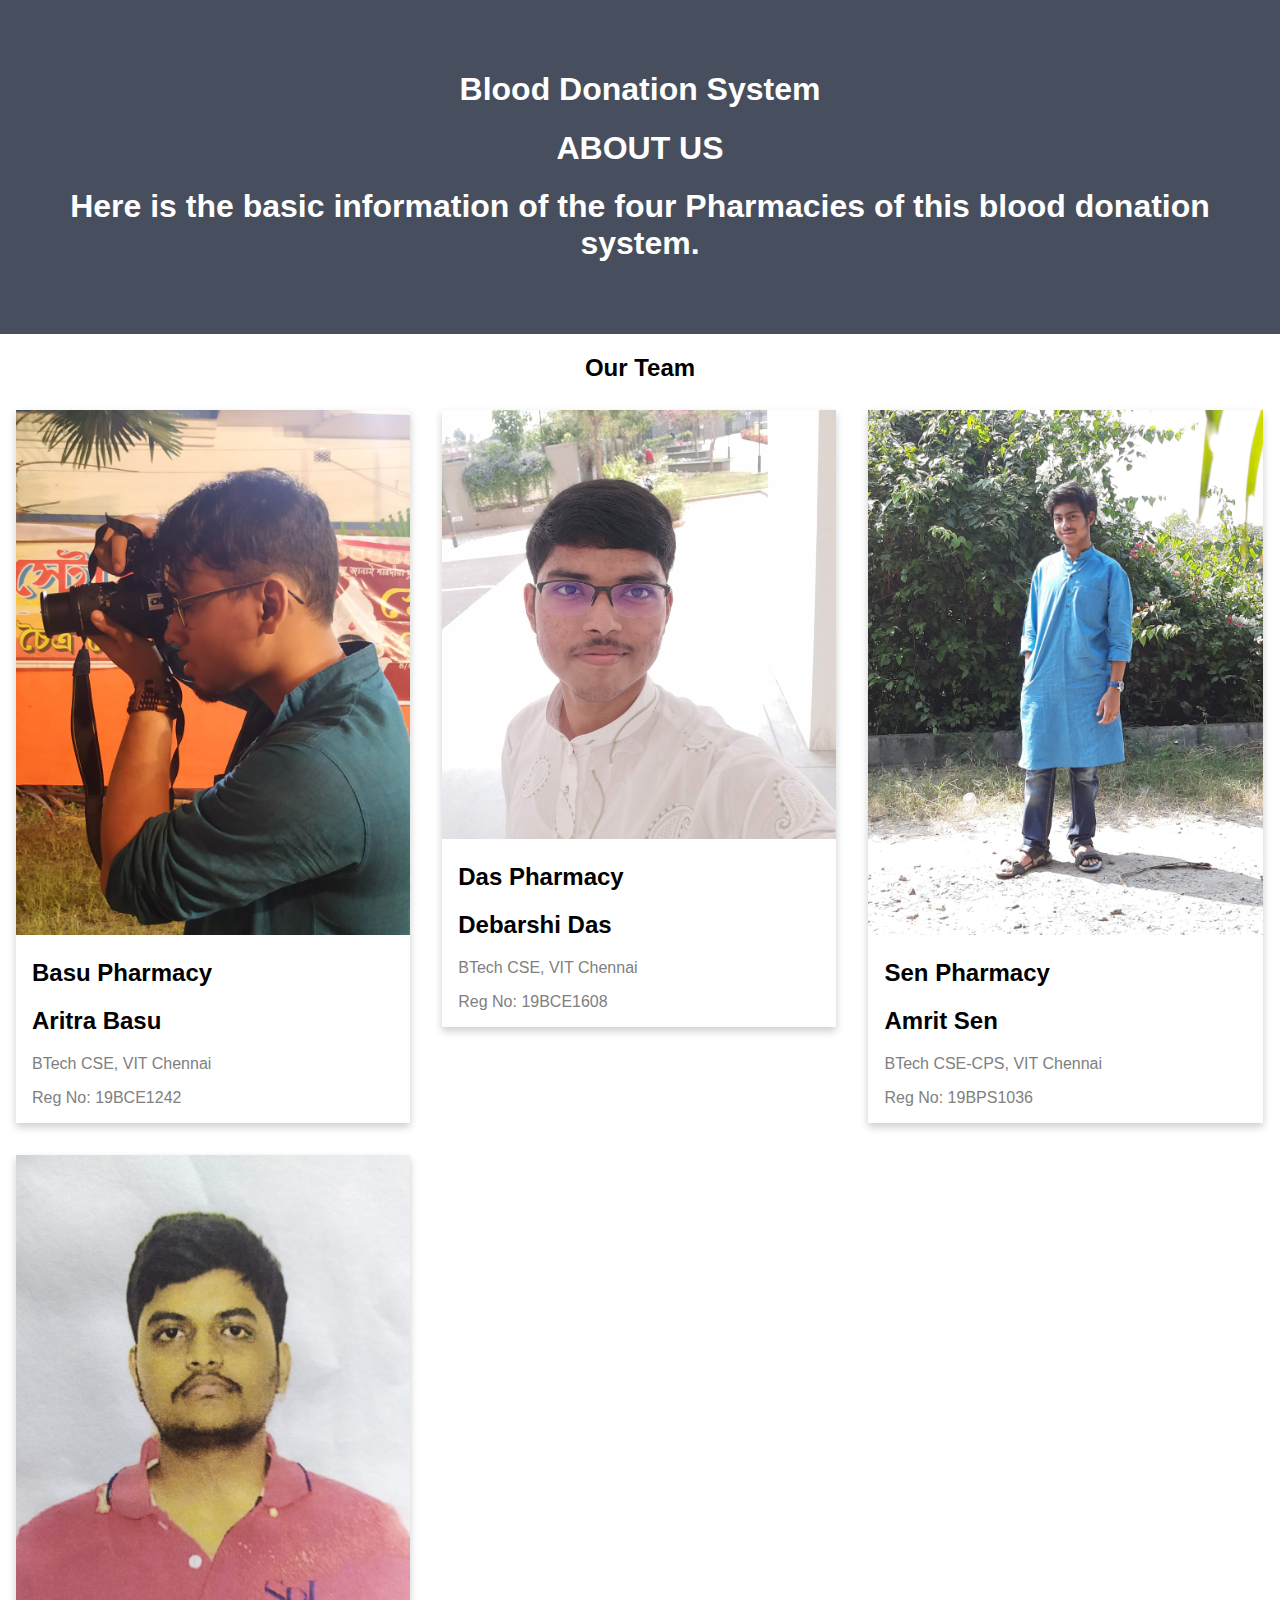
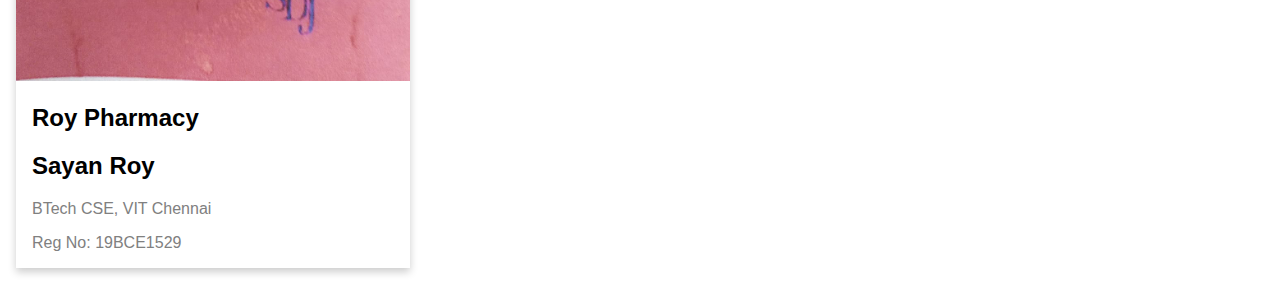
<file: about.html>
<!DOCTYPE html>
<html>
<head>
<meta name="viewport" content="width=device-width, initial-scale=1">
<style>
body {
  font-family: Arial, Helvetica, sans-serif;
  margin: 0;
}

html {
  box-sizing: border-box;
}

*, *:before, *:after {
  box-sizing: inherit;
}

.column {
  float: left;
  width: 33.3%;
  height: 80%;
  margin-bottom: 16px;
  padding: 0 8px;
}

.card {
  box-shadow: 0 4px 8px 0 rgba(0, 0, 0, 0.2);
  margin: 8px;
}

.about-section {
  padding: 50px;
  text-align: center;
  background-color: #474e5d;
  color: white;
}

.container {
  padding: 0 16px;
}

.container::after, .row::after {
  content: "";
  clear: both;
  display: table;
}

.title {
  color: grey;
}

.button {
  border: none;
  outline: 0;
  display: inline-block;
  padding: 8px;
  color: white;
  background-color: #000;
  text-align: center;
  cursor: pointer;
  width: 100%;
}

.button:hover {
  background-color: #555;
}

@media screen and (max-width: 650px) {
  .column {
    width: 100%;
    display: block;
  }
}
</style>
<title>About Us</title>
</head>
<body>

<div class="about-section">
  <h1>Blood Donation System</h1>
  <h1>ABOUT US</h1>
  <h1>Here is the basic information of the four Pharmacies of this blood donation system.</h1>
</div>

<h2 style="text-align:center">Our Team</h2>

<div class="row">
  <div class="column">
    <div class="card">
      <img src="img/aritra.jpg" alt="Aritra" style="width:100%">
      <div class="container">
        <h2>Basu Pharmacy </h2>
        <h2> Aritra Basu </h2>
        <p class="title">BTech CSE, VIT Chennai</p>
        <p class="title">Reg No: 19BCE1242</p>
      </div>
    </div>
  </div>
  
<div class="row">
  <div class="column">
    <div class="card">
      <img src="img/deb.jpg" alt="Debarshi Das" style="width:100%">
      <div class="container">
        <h2>Das Pharmacy </h2>
        <h2>Debarshi Das </h2>
        <p class="title">BTech CSE, VIT Chennai</p>
        <p class="title">Reg No: 19BCE1608</p>
      </div>
    </div>
  </div>
  
<div class="row">
  <div class="column">
    <div class="card">
      <img src="img/amrit.jpg" alt="Amrit" style="width:100%">
      <div class="container">
        <h2>Sen Pharmacy </h2>
        <h2>Amrit Sen </h2>
        <p class="title">BTech CSE-CPS, VIT Chennai</p>
        <p class="title">Reg No: 19BPS1036</p>
      </div>
    </div>
  </div>
  
<div class="row">
  <div class="column">
    <div class="card">
      <img src="img/sayan.jpg" alt="Sayan" style="width:100%">
      <div class="container">
         <h2>Roy Pharmacy </h2>
        <h2>Sayan Roy </h2>
        <p class="title">BTech CSE, VIT Chennai</p>
        <p class="title">Reg No: 19BCE1529</p>
      </div>
    </div>
  </div>
  
 
</div>

</body>
</html>
</file>
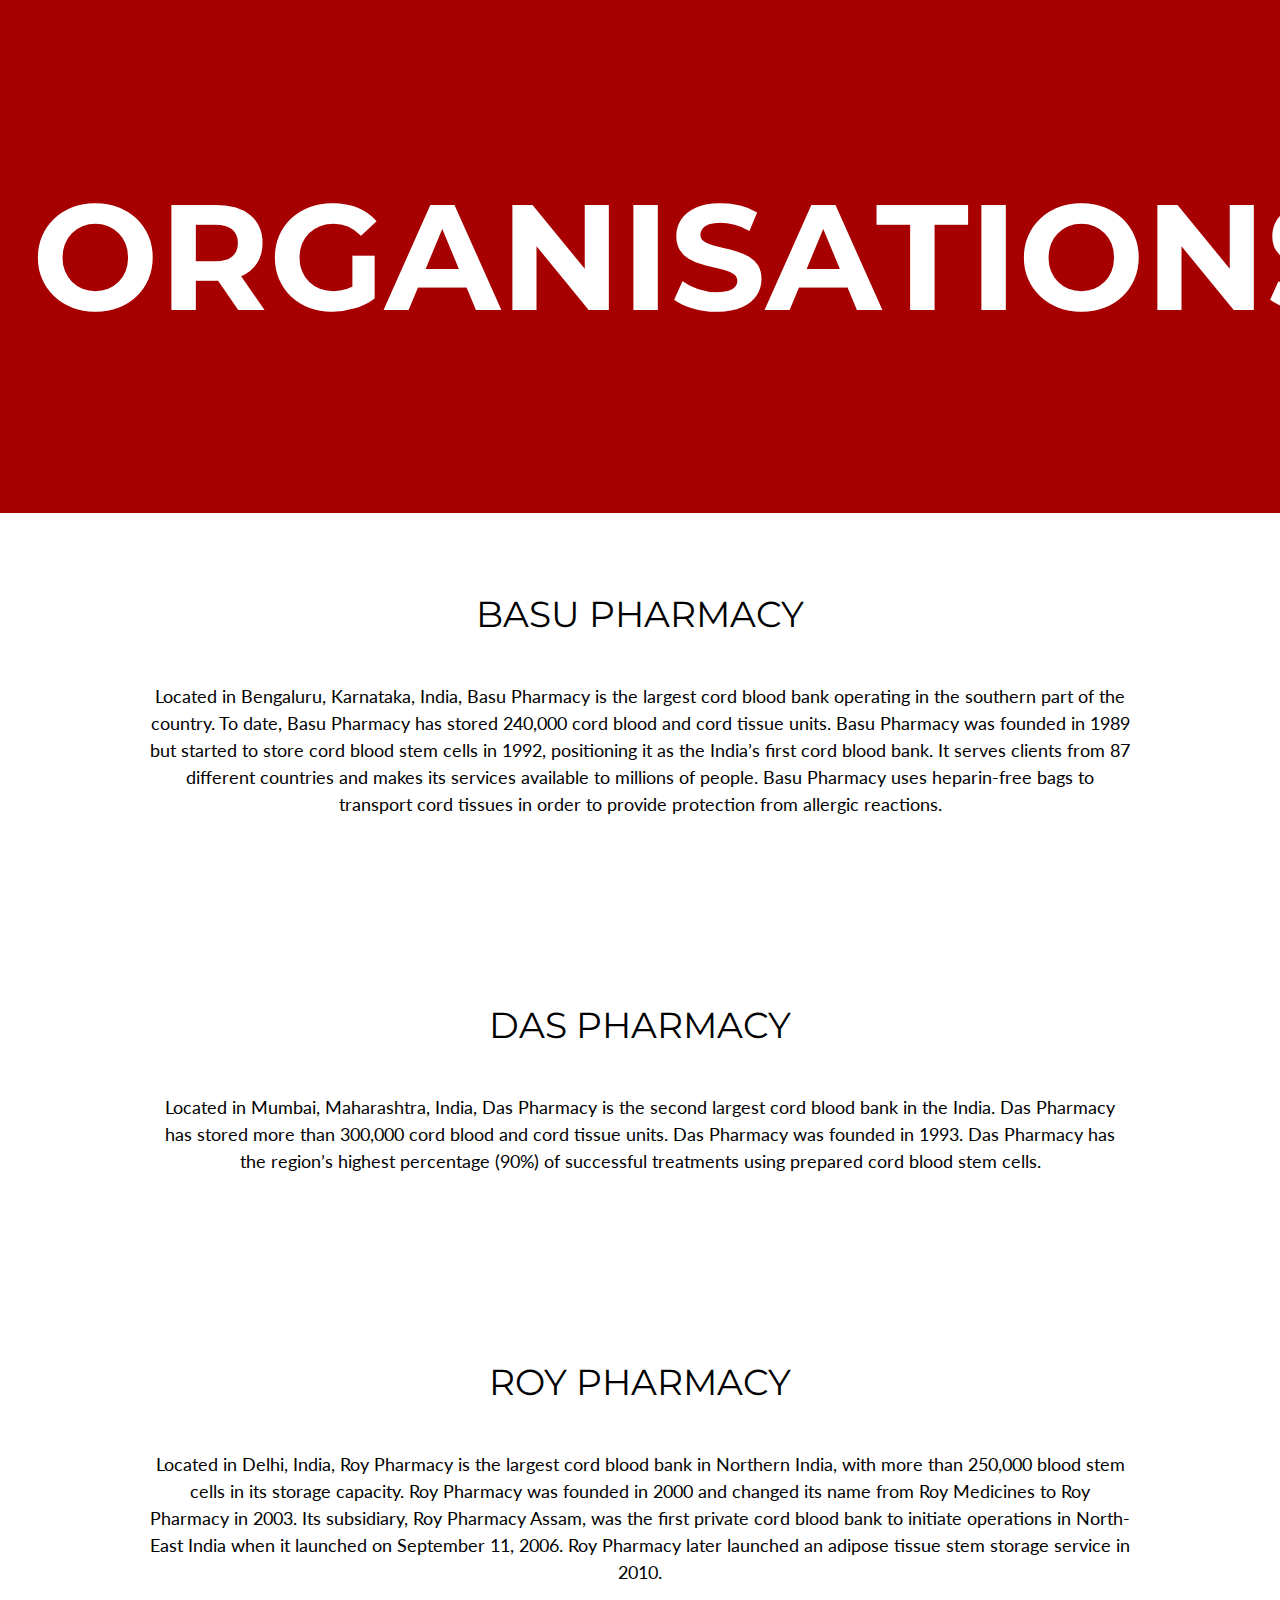
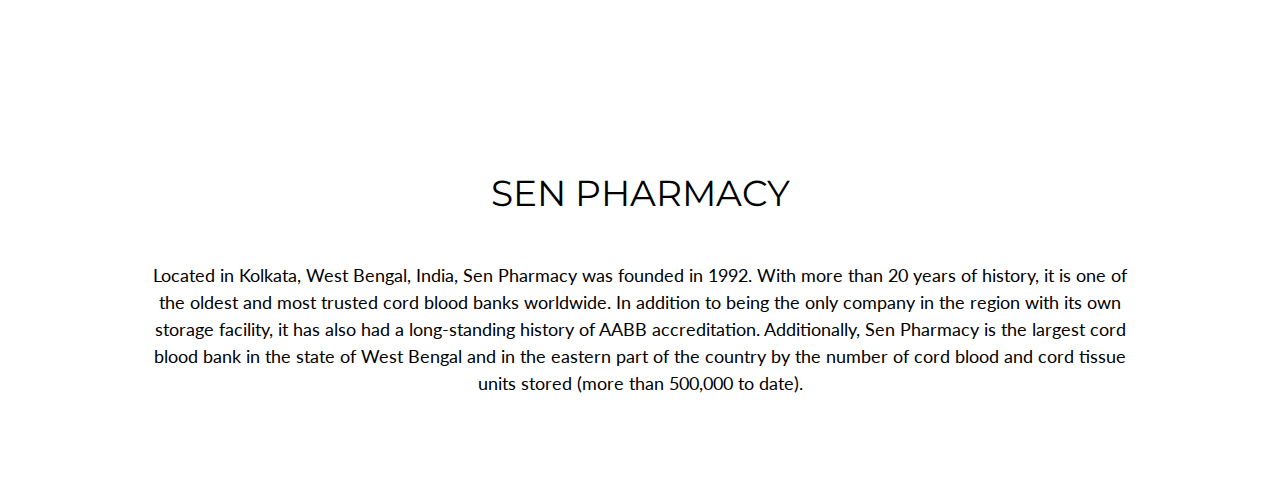
<file: org.html>
<!DOCTYPE html>
<html lang="en">
<title>W3.CSS Template</title>
<meta charset="UTF-8">
<meta name="viewport" content="width=device-width, initial-scale=1">
<link rel="stylesheet" href="https://www.w3schools.com/w3css/4/w3.css">
<link rel="stylesheet" href="https://fonts.googleapis.com/css?family=Lato">
<link rel="stylesheet" href="https://fonts.googleapis.com/css?family=Montserrat">
<link rel="stylesheet" href="https://cdnjs.cloudflare.com/ajax/libs/font-awesome/4.7.0/css/font-awesome.min.css">
<style>
body,h2,h3,h4,h5,h6 {font-family: "Lato", sans-serif; text-align:center}
h1{font-family: "Lato", sans-serif}
.w3-bar,h1,button {font-family: "Montserrat", sans-serif}
</style>
<body>

<!-- Header -->
<header class="w3-container w3-center" style="background-color:#a60000; padding:128px 16px">
  <h1 style="font-size:150px; color:#ffffff" class="w3-margin "><b>ORGANISATIONS</b></h1>
</header>

<!-- First Grid -->
<div class="w3-row-padding w3-padding-64 w3-container">
  <div class="w3-content">
      <h1>BASU PHARMACY</h1>
      <h5 class="w3-padding-32">Located in Bengaluru, Karnataka, India, Basu Pharmacy is the largest cord blood bank operating in the southern part of the country. To date, Basu Pharmacy has stored 240,000 cord blood and cord tissue units. Basu Pharmacy was founded in 1989 but started to store cord blood stem cells in 1992, positioning it as the India’s first cord blood bank. It serves clients from 87 different countries and makes its services available to millions of people. Basu Pharmacy uses heparin-free bags to transport cord tissues in order to provide protection from allergic reactions.</h5>
    </div>
</div>

<div class="w3-row-padding w3-padding-64 w3-container">
  <div class="w3-content">
      <h1>DAS PHARMACY</h1>
      <h5 class="w3-padding-32">Located in Mumbai, Maharashtra, India, Das Pharmacy is the second largest cord blood bank in the India. Das Pharmacy has stored more than 300,000 cord blood and cord tissue units. Das Pharmacy was founded in 1993. Das Pharmacy has the region’s highest percentage (90%) of successful treatments using prepared cord blood stem cells.</h5>
    </div>
</div>

<div class="w3-row-padding w3-padding-64 w3-container">
  <div class="w3-content">
      <h1>ROY PHARMACY</h1>
      <h5 class="w3-padding-32">Located in Delhi, India, Roy Pharmacy is the largest cord blood bank in Northern India, with more than 250,000 blood stem cells in its storage capacity. Roy Pharmacy was founded in 2000 and changed its name from Roy Medicines to Roy Pharmacy in 2003. Its subsidiary, Roy Pharmacy Assam, was the first private cord blood bank to initiate operations in North-East India when it launched on September 11, 2006. Roy Pharmacy later launched an adipose tissue stem storage service in 2010.</h5>
    </div>
</div>

<div class="w3-row-padding w3-padding-64 w3-container">
  <div class="w3-content">
      <h1>SEN PHARMACY</h1>
      <h5 class="w3-padding-32">Located in Kolkata, West Bengal, India, Sen Pharmacy was founded in 1992. With more than 20 years of history, it is one of the oldest and most trusted cord blood banks worldwide. In addition to being the only company in the region with its own storage facility, it has also had a long-standing history of AABB accreditation. Additionally, Sen Pharmacy is the largest cord blood bank in the state of West Bengal and in the eastern part of the country by the number of cord blood and cord tissue units stored (more than 500,000 to date).</h5>
    </div>
</div>

<script>
// Used to toggle the menu on small screens when clicking on the menu button
function myFunction() {
  var x = document.getElementById("navDemo");
  if (x.className.indexOf("w3-show") == -1) {
    x.className += " w3-show";
  } else { 
    x.className = x.className.replace(" w3-show", "");
  }
}
</script>

</body>
</html>
</file>
